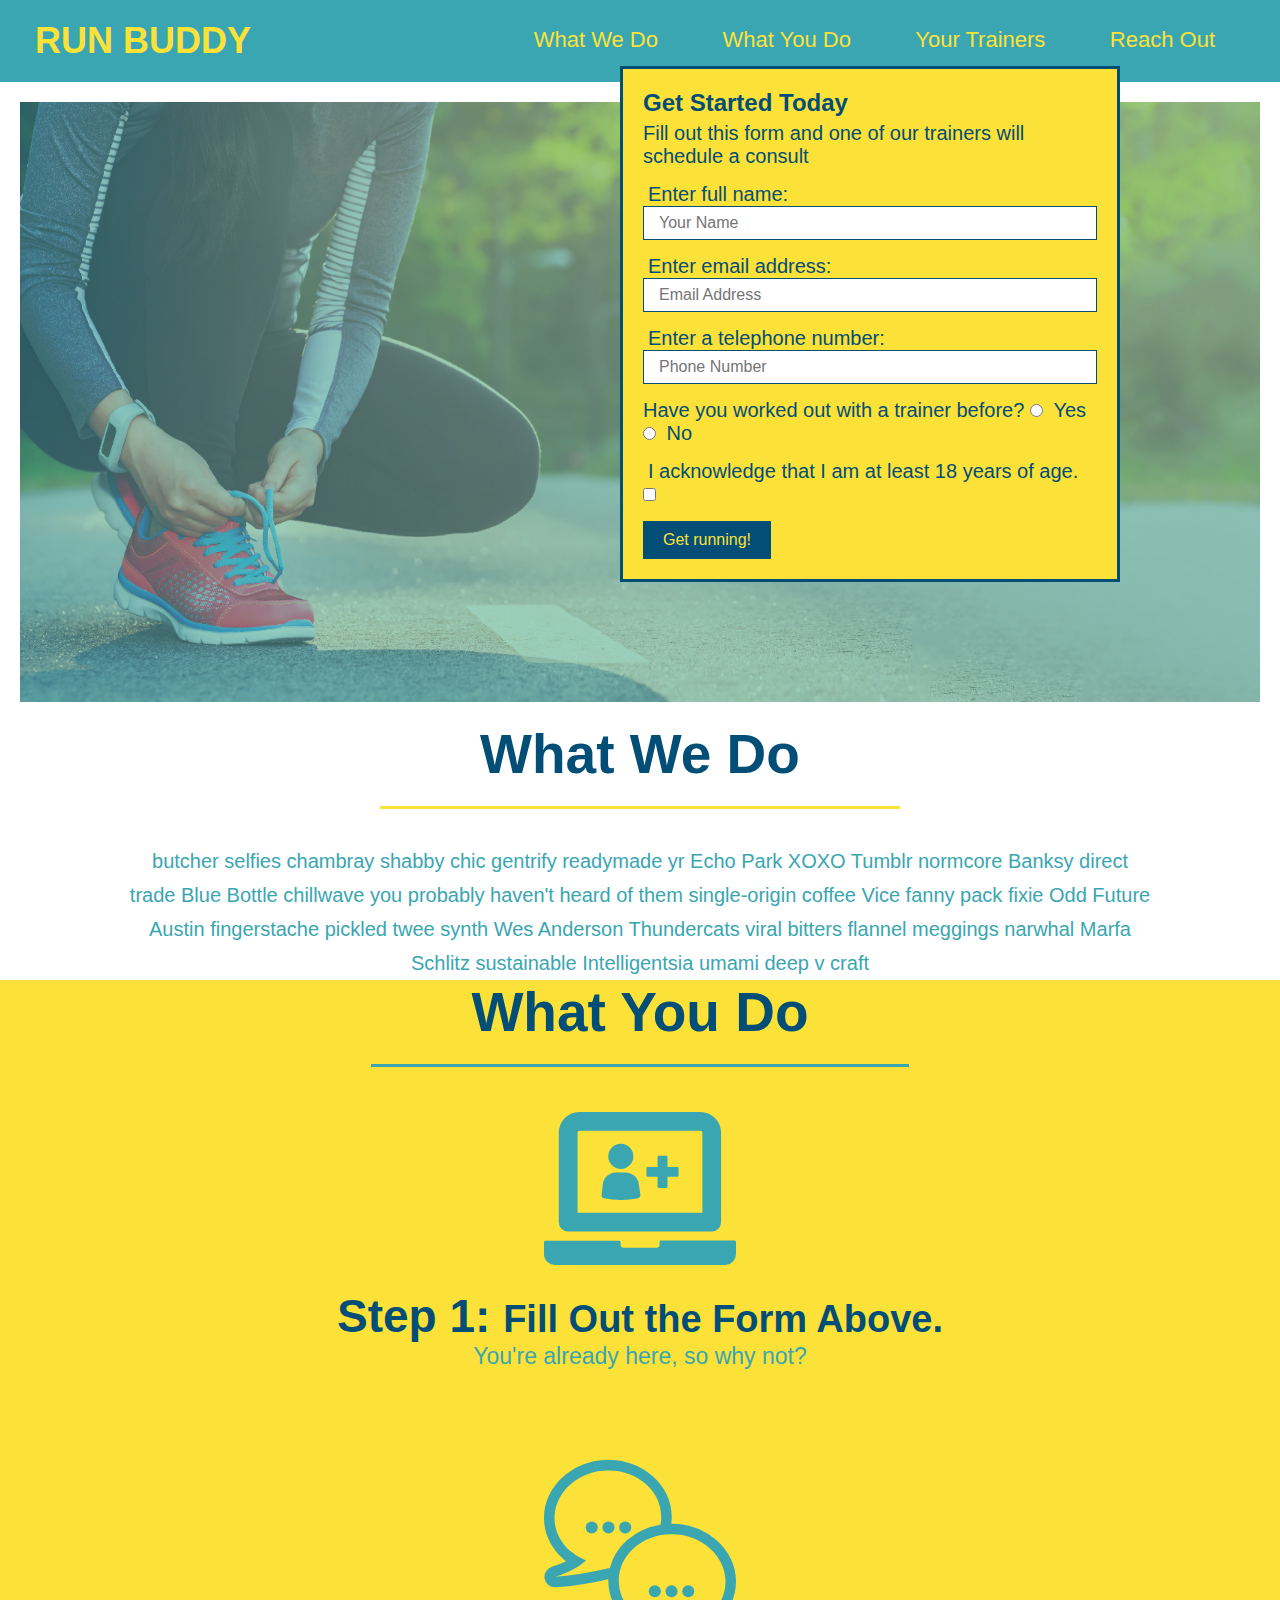
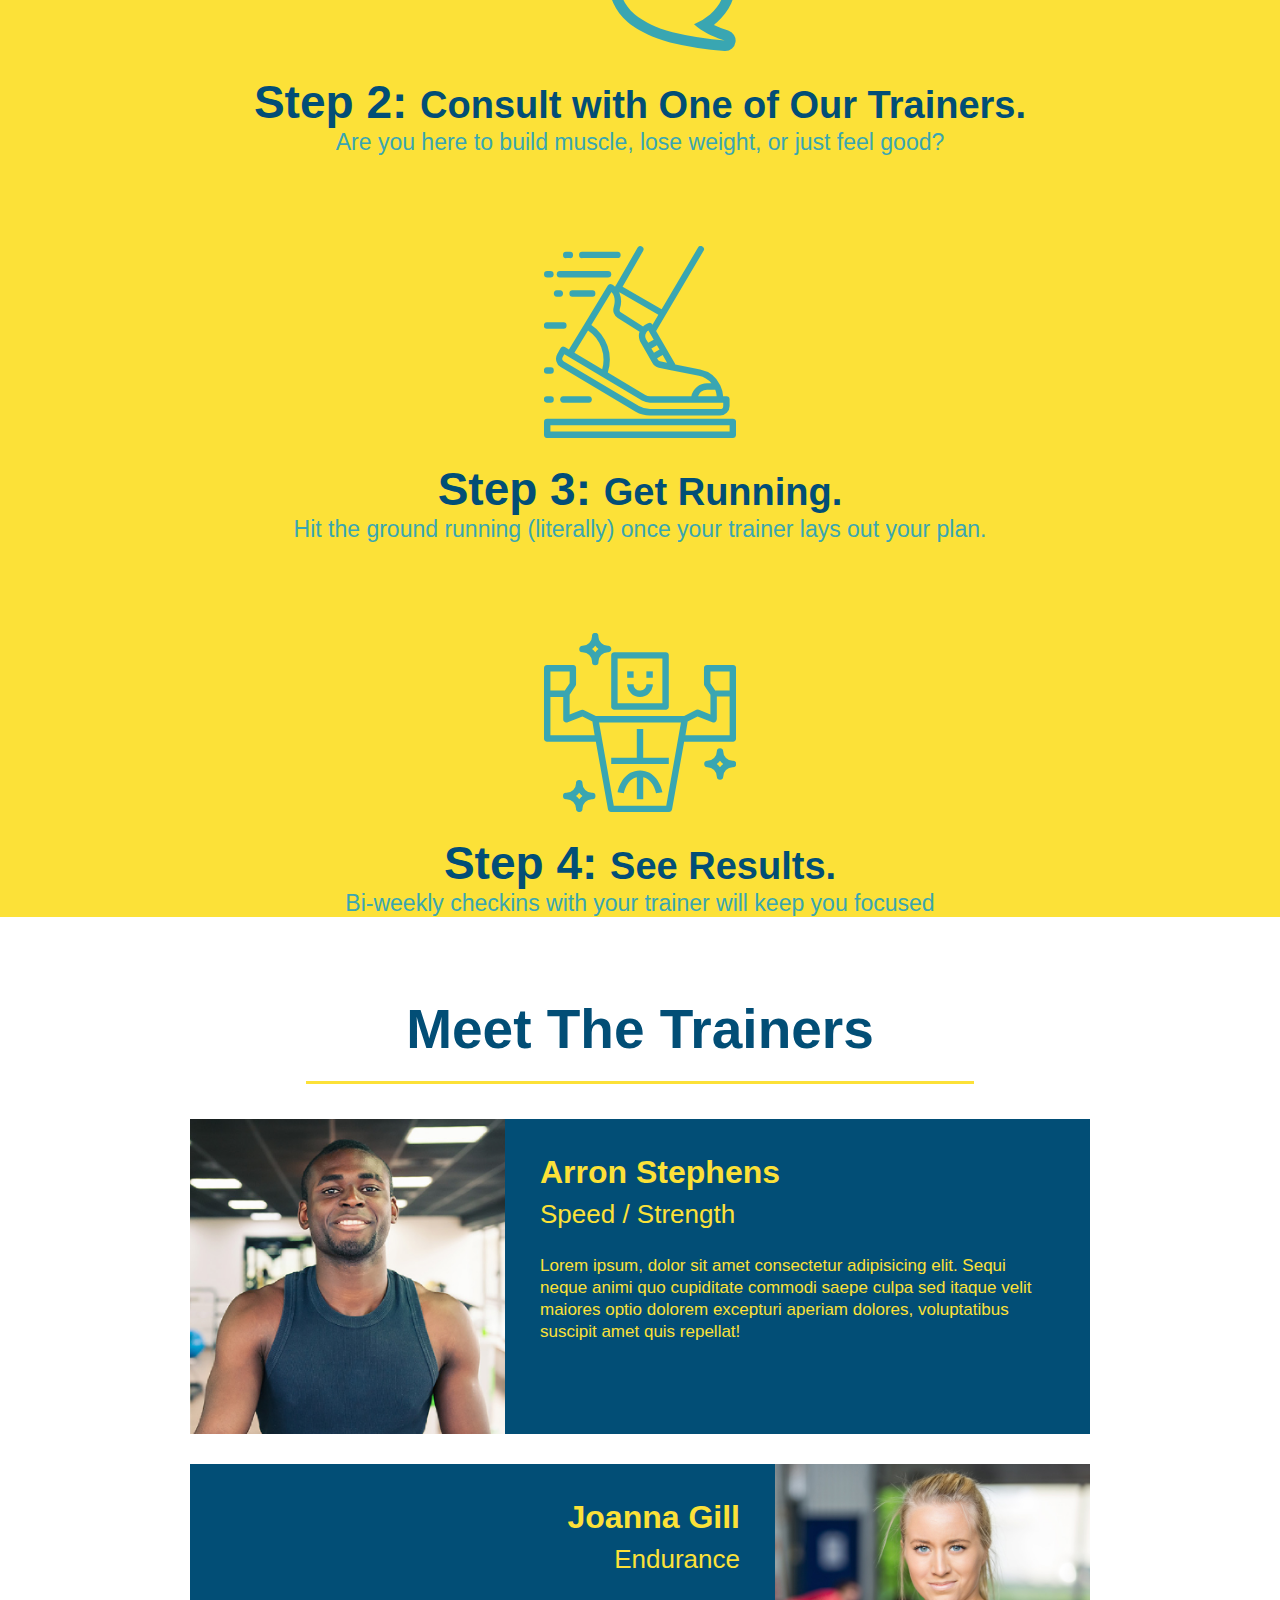
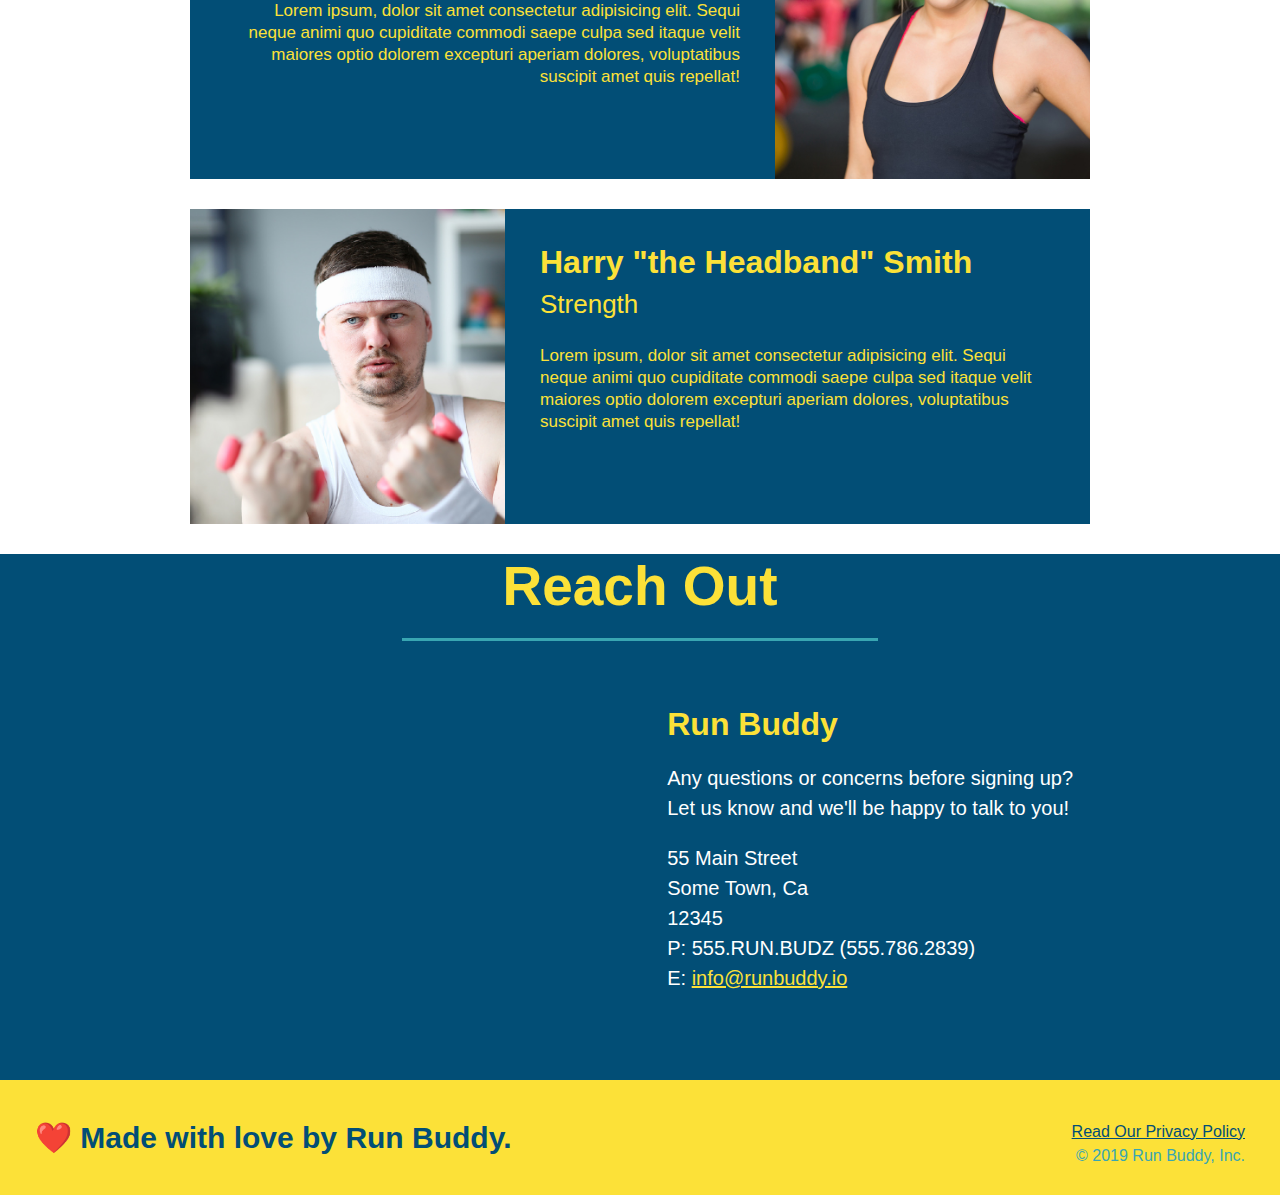
<file: index.html>
<!DOCTYPE html>
<html lang="en">

<head>
  <meta charset="UTF-8" />
  <title>Run Buddy</title>
  <link rel="stylesheet" href="./assets/css/style.css" />
</head>

<body>
  <!-- navigation -->
  <header>
    <h1>
      <a href="/">
        RUN BUDDY
      </a>
    </h1>
    <nav>
      <!-- Unordered list element -->
      <ul>
        <!-- List item element-->
        <li>
          <!-- Anchor element -->
          <a href="#what-we-do">What We Do</a>
        </li>
        <li>
          <a href="#what-you-do">What You Do</a>
        </li>
        <li>
          <a href="#your-trainers">Your Trainers</a>
        </li>
        <li>
          <a href="#reach-out">Reach Out</a>
        </li>
      </ul>
    </nav>
  </header>

  <!-- hero/jumbotron -->
  <section class="hero">
    <div class="hero-form">
      <h3>Get Started Today</h3>
      <p>Fill out this form and one of our trainers will schedule a consult</p>
      <form>
        <label for="name">Enter full name:</label>
        <input type="text" placeholder="Your Name" name="name" id="name" class="form-input" />
        <label for="email">Enter email address:</label>
        <input type="text" placeholder="Email Address" name="email" id="email" class="form-input" />
        <label for="phone">Enter a telephone number:</label>
        <input type="text" placeholder="Phone Number" name="phone" id="phone" class="form-input" />
        <p>
          Have you worked out with a trainer before?
          <input type="radio" name="trainer-confirm" id="trainer-yes" />
          <label for="trainer-yes">Yes</label>
          <input type="radio" name="trainer-confirm" id="trainer-no" />
          <label for="trainer-no">No</label>
        </p>
        <p>
          <label for="checkbox">
            I acknowledge that I am at least 18 years of age.
          </label>
          <input type="checkbox" name="checkpoint1" id="checkbox" />
        </p>
        <button type="submit">
          Get running!
        </button>
      </form>
    </div>
  </section>

  <!-- "what we do" section -->
  <section id="what-we-do" class="intro">
    <h2 class="section-title primary-border">What We Do</h2>
    <p>
      butcher selfies chambray shabby chic gentrify readymade yr Echo Park XOXO Tumblr normcore Banksy direct trade Blue
      Bottle chillwave you probably haven't heard of them single-origin coffee Vice fanny pack fixie Odd Future Austin
      fingerstache pickled twee synth Wes Anderson Thundercats viral bitters flannel meggings narwhal Marfa Schlitz
      sustainable Intelligentsia umami deep v craft
    </p>
  </section>

  <!-- "what you do" section -->
  <section id="what-you-do" class="steps">
    <h2 class="section-title secondary-border">What You Do</h2>

    <div>
      <img src="./assets/images/step-1.svg" alt="" />
      <h3>Step 1: <span>Fill Out the Form Above.</span></h3>
      <p>You're already here, so why not?</p>
    </div>

    <div>
      <img src="./assets/images/step-2.svg" alt="" />
      <h3>Step 2: <span>Consult with One of Our Trainers.</span></h3>
      <p>Are you here to build muscle, lose weight, or just feel good?</p>
    </div>

    <div>
      <img src="./assets/images/step-3.svg" alt="" />
      <h3>Step 3: <span>Get Running.</span></h3>
      <p>Hit the ground running (literally) once your trainer lays out your plan.</p>
    </div>

    <div>
      <img src="./assets/images/step-4.svg" alt="" />
      <h3>Step 4: <span>See Results.</span></h3>
      <p>Bi-weekly checkins with your trainer will keep you focused</p>
    </div>
  </section>

  <!-- "meet the trainers" section -->
  <section id="your-trainers" class="trainers">
    <h2 class="section-title primary-border">Meet The Trainers</h2>
    <article class="trainer">
      <img src="./assets/images/trainer-1.jpg" alt="Arron Stephens in his workout clothes, ready to pump iron" />
      <div class="trainer-bio text-left">
        <h3>Arron Stephens</h3>
        <h4>Speed / Strength</h4>
        <p>
          Lorem ipsum, dolor sit amet consectetur adipisicing elit. Sequi neque animi quo cupiditate commodi saepe culpa
          sed
          itaque velit maiores optio dolorem excepturi aperiam dolores, voluptatibus suscipit amet quis repellat!
        </p>
      </div>
    </article>

    <!-- second trainer bio -->
    <article class="trainer">
      <div class="trainer-bio text-right">
        <h3>Joanna Gill</h3>
        <h4>Endurance</h4>
        <p>
          Lorem ipsum, dolor sit amet consectetur adipisicing elit. Sequi neque animi quo cupiditate commodi saepe culpa
          sed
          itaque velit maiores optio dolorem excepturi aperiam dolores, voluptatibus suscipit amet quis repellat!
        </p>
      </div>
      <img src="./assets/images/trainer-2.jpg" alt="Joanna Gill cooling off after a workout" />
    </article>

    <!-- third trainer bio -->
    <article class="trainer">
      <img src="./assets/images/trainer-3.jpg"
        alt="Harry Smith wearing a headband and lifting comically small pink weights" />
      <div class="trainer-bio text-left">
        <h3>Harry "the Headband" Smith</h3>
        <h4>Strength</h4>
        <p>
          Lorem ipsum, dolor sit amet consectetur adipisicing elit. Sequi neque animi quo cupiditate commodi saepe culpa
          sed
          itaque velit maiores optio dolorem excepturi aperiam dolores, voluptatibus suscipit amet quis repellat!
        </p>
      </div>
    </article>
  </section>

  <!-- "reach out" section -->
  <section id="reach-out" class="contact">
    <h2 class="section-title secondary-border">Reach Out</h2>
    <div class="contact-info">
      <iframe 
        src="https://www.google.com/maps/embed?pb=!1m18!1m12!1m3!1d3147.1079747227936!2d-120.42364418397035!3d37.92790791110593!2m3!1f0!2f0!3f0!3m2!1i1024!2i768!4f13.1!3m3!1m2!1s0x8090c49129b6ac57%3A0xb56c7eb95a2cd8bd!2sMain%20St%2C%20California%2095327!5e0!3m2!1sen!2sus!4v1616426329495!5m2!1sen!2sus"
        style="border:0;" 
        allowfullscreen=""
        loading="lazy">
      </iframe>
      <div>
        <h3>Run Buddy</h3>
        <p>
          Any questions or concerns before signing up?
          <br />
          Let us know and we'll be happy to talk to you!
        </p>
        <address>
          55 Main Street <br />
          Some Town, Ca <br />
          12345<br />
          P: 555.RUN.BUDZ (555.786.2839)<br />
          E: <a href="mailto:info@runbuddy.io">info@runbuddy.io</a>
        </address>
      </div>
    </div>
  </section>

  <!-- footer -->
  <footer>
    <h2>❤️ Made with love by Run Buddy.</h2>
    <div>
      <a href="./privacy-policy.html">Read Our Privacy Policy</a><br />
      &copy; 2019 Run Buddy, Inc.
    </div>
  </footer>
</body>

</html>
</file>
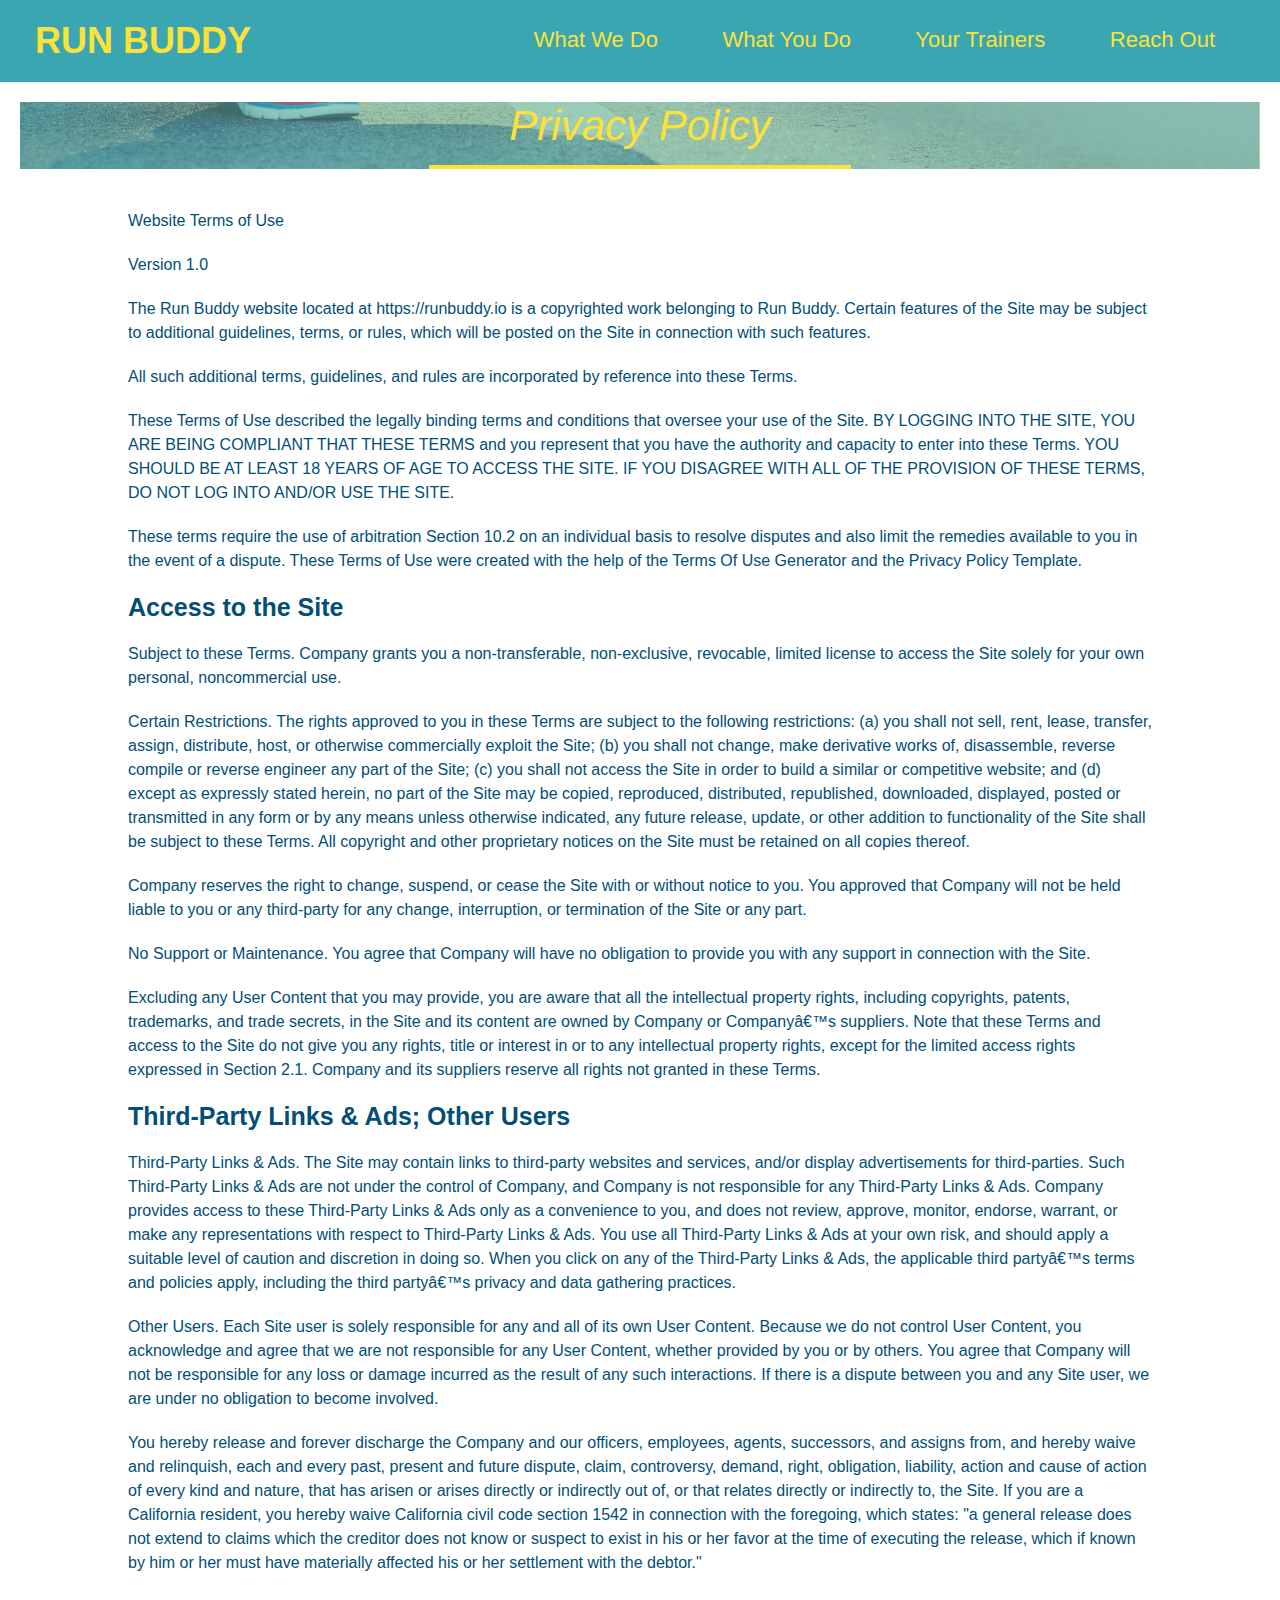
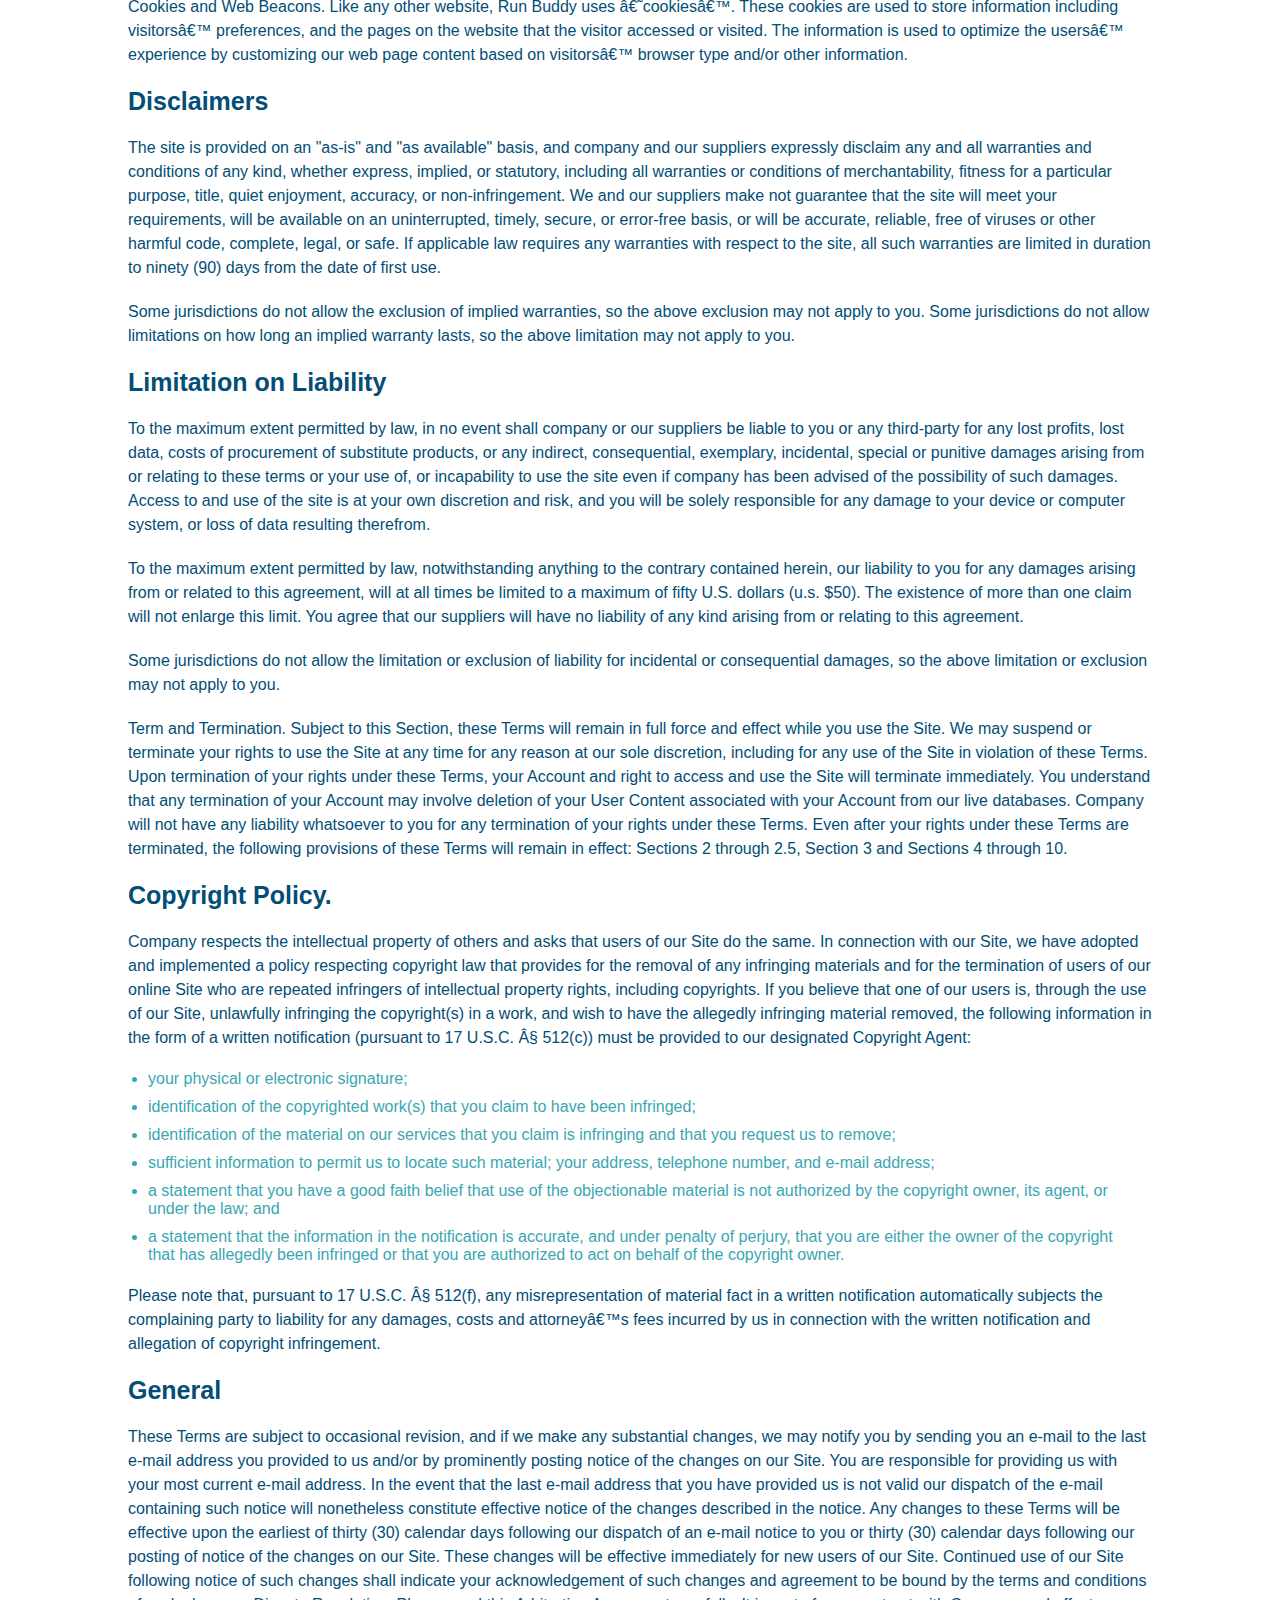
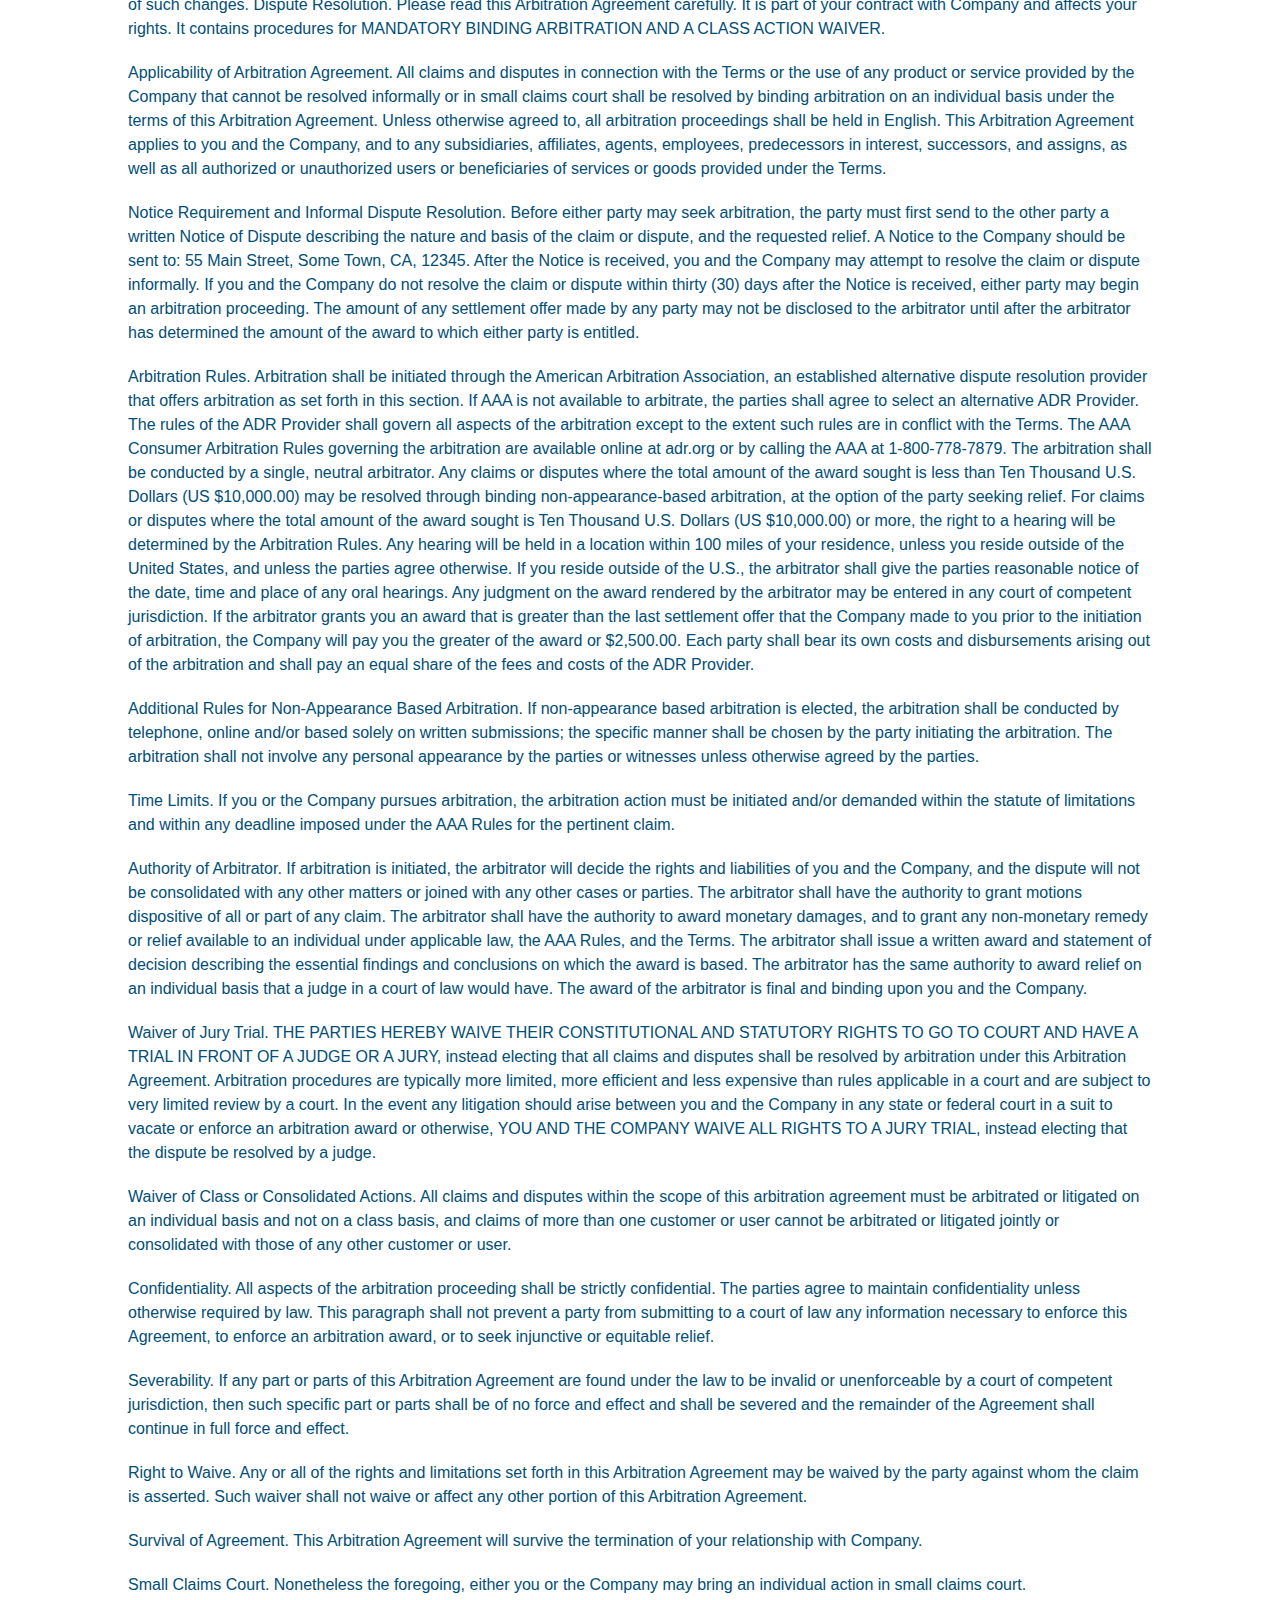
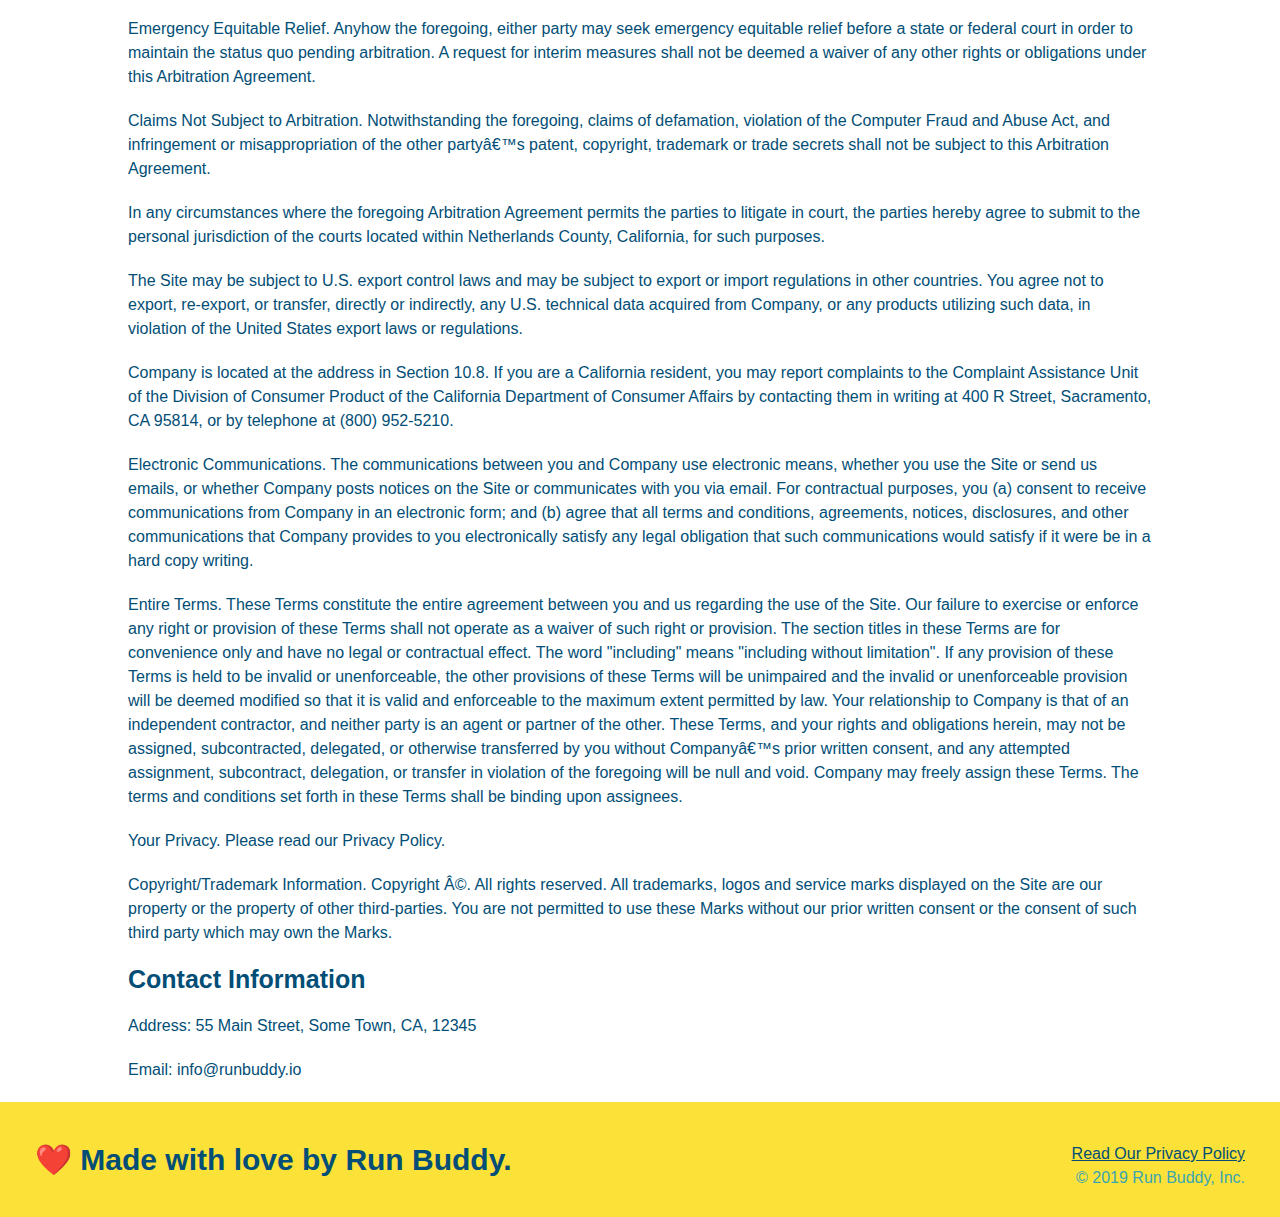
<file: privacy-policy.html>
<!DOCTYPE html>
<html lang="en">

<head>
  <meta charset="UTF-8" />
  <title>Privacy Policy - Run Buddy</title>
  <link rel="stylesheet" href="./assets/css/style.css" />
  <link rel="stylesheet" href="./assets/css/secondary-styles.css" />

</head>

<body>
  <header>
    <h1>
      <a href="/">
        RUN BUDDY
      </a>
    </h1>
    <nav>
      <!-- Unordered list element -->
      <ul>
        <!-- List item element-->
        <li>
          <!-- Anchor element -->
          <a href="./index.html#what-we-do">What We Do</a>
        </li>
        <li>
          <a href="./index.html#what-you-do">What You Do</a>
        </li>
        <li>
          <a href="./index.html#your-trainers">Your Trainers</a>
        </li>
        <li>
          <a href="./index.html#reach-out">Reach Out</a>
        </li>
      </ul>
    </nav>
  </header>

  <section class="hero">
    <h2 class="page-title">
      Privacy Policy
    </h2>
  </section>

  <article class="secondary-content">

    <p>
      Website Terms of Use
    </p>

    <p>
      Version 1.0
    </p>

    <p>
      The Run Buddy website located at https://runbuddy.io is a copyrighted work belonging to Run Buddy. Certain
      features of the Site may be subject to additional guidelines, terms, or rules, which will be posted on the Site
      in connection with such features.
    </p>

    <p>
      All such additional terms, guidelines, and rules are incorporated by reference into these Terms.
    </p>

    <p>
      These Terms of Use described the legally binding terms and conditions that oversee your use of the Site. BY
      LOGGING INTO THE SITE, YOU ARE BEING COMPLIANT THAT THESE TERMS and you represent that you have the authority
      and capacity to enter into these Terms. YOU SHOULD BE AT LEAST 18 YEARS OF AGE TO ACCESS THE SITE. IF YOU
      DISAGREE WITH ALL OF THE PROVISION OF THESE TERMS, DO NOT LOG INTO AND/OR USE THE SITE.
    </p>

    <p>
      These terms require the use of arbitration Section 10.2 on an individual basis to resolve disputes and also
      limit the remedies available to you in the event of a dispute. These Terms of Use were created with the help of
      the Terms Of Use Generator and the Privacy Policy Template.
    </p>

    <h3>
      Access to the Site
    </h3>

    <p>
      Subject to these Terms. Company grants you a non-transferable, non-exclusive, revocable, limited license to
      access the Site solely for your own personal, noncommercial use.
    </p>

    <p>
      Certain Restrictions. The rights approved to you in these Terms are subject to the following restrictions: (a)
      you shall not sell, rent, lease, transfer, assign, distribute, host, or otherwise commercially exploit the Site;
      (b) you shall not change, make derivative works of, disassemble, reverse compile or reverse engineer any part of
      the Site; (c) you shall not access the Site in order to build a similar or competitive website; and (d) except
      as expressly stated herein, no part of the Site may be copied, reproduced, distributed, republished, downloaded,
      displayed, posted or transmitted in any form or by any means unless otherwise indicated, any future release,
      update, or other addition to functionality of the Site shall be subject to these Terms. All copyright and other
      proprietary notices on the Site must be retained on all copies thereof.
    </p>

    <p>
      Company reserves the right to change, suspend, or cease the Site with or without notice to you. You approved
      that Company will not be held liable to you or any third-party for any change, interruption, or termination of
      the Site or any part.
    </p>

    <p>
      No Support or Maintenance. You agree that Company will have no obligation to provide you with any support in
      connection with the Site.
    </p>

    <p>
      Excluding any User Content that you may provide, you are aware that all the intellectual property rights,
      including copyrights, patents, trademarks, and trade secrets, in the Site and its content are owned by Company
      or Companyâ€™s suppliers. Note that these Terms and access to the Site do not give you any rights, title or
      interest in or to any intellectual property rights, except for the limited access rights expressed in Section
      2.1. Company and its suppliers reserve all rights not granted in these Terms.
    </p>

    <h3>
      Third-Party Links & Ads; Other Users
    </h3>

    <p>
      Third-Party Links & Ads. The Site may contain links to third-party websites and services, and/or display
      advertisements for third-parties. Such Third-Party Links & Ads are not under the control of Company, and Company
      is not responsible for any Third-Party Links & Ads. Company provides access to these Third-Party Links & Ads
      only as a convenience to you, and does not review, approve, monitor, endorse, warrant, or make any
      representations with respect to Third-Party Links & Ads. You use all Third-Party Links & Ads at your own risk,
      and should apply a suitable level of caution and discretion in doing so. When you click on any of the
      Third-Party Links & Ads, the applicable third partyâ€™s terms and policies apply, including the third partyâ€™s
      privacy and data gathering practices.
    </p>

    <p>
      Other Users. Each Site user is solely responsible for any and all of its own User Content. Because we do not
      control User Content, you acknowledge and agree that we are not responsible for any User Content, whether
      provided by you or by others. You agree that Company will not be responsible for any loss or damage incurred as
      the result of any such interactions. If there is a dispute between you and any Site user, we are under no
      obligation to become involved.
    </p>

    <p>
      You hereby release and forever discharge the Company and our officers, employees, agents, successors, and
      assigns from, and hereby waive and relinquish, each and every past, present and future dispute, claim,
      controversy, demand, right, obligation, liability, action and cause of action of every kind and nature, that has
      arisen or arises directly or indirectly out of, or that relates directly or indirectly to, the Site. If you are
      a California resident, you hereby waive California civil code section 1542 in connection with the foregoing,
      which states: "a general release does not extend to claims which the creditor does not know or suspect to exist
      in his or her favor at the time of executing the release, which if known by him or her must have materially
      affected his or her settlement with the debtor."
    </p>

    <p>
      Cookies and Web Beacons. Like any other website, Run Buddy uses â€˜cookiesâ€™. These cookies are used to store
      information including visitorsâ€™ preferences, and the pages on the website that the visitor accessed or visited.
      The information is used to optimize the usersâ€™ experience by customizing our web page content based on
      visitorsâ€™
      browser type and/or other information.
    </p>

    <h3>
      Disclaimers
    </h3>

    <p>
      The site is provided on an "as-is" and "as available" basis, and company and our suppliers expressly disclaim
      any and all warranties and conditions of any kind, whether express, implied, or statutory, including all
      warranties or conditions of merchantability, fitness for a particular purpose, title, quiet enjoyment, accuracy,
      or non-infringement. We and our suppliers make not guarantee that the site will meet your requirements, will be
      available on an uninterrupted, timely, secure, or error-free basis, or will be accurate, reliable, free of
      viruses or other harmful code, complete, legal, or safe. If applicable law requires any warranties with respect
      to the site, all such warranties are limited in duration to ninety (90) days from the date of first use.
    </p>

    <p>
      Some jurisdictions do not allow the exclusion of implied warranties, so the above exclusion may not apply to
      you. Some jurisdictions do not allow limitations on how long an implied warranty lasts, so the above limitation
      may not apply to you.
    </p>

    <h3>
      Limitation on Liability
    </h3>

    <p>
      To the maximum extent permitted by law, in no event shall company or our suppliers be liable to you or any
      third-party for any lost profits, lost data, costs of procurement of substitute products, or any indirect,
      consequential, exemplary, incidental, special or punitive damages arising from or relating to these terms or
      your use of, or incapability to use the site even if company has been advised of the possibility of such
      damages. Access to and use of the site is at your own discretion and risk, and you will be solely responsible
      for any damage to your device or computer system, or loss of data resulting therefrom.
    </p>

    <p>
      To the maximum extent permitted by law, notwithstanding anything to the contrary contained herein, our liability
      to you for any damages arising from or related to this agreement, will at all times be limited to a maximum of
      fifty U.S. dollars (u.s. $50). The existence of more than one claim will not enlarge this limit. You agree that
      our suppliers will have no liability of any kind arising from or relating to this agreement.
    </p>

    <p>
      Some jurisdictions do not allow the limitation or exclusion of liability for incidental or consequential
      damages, so the above limitation or exclusion may not apply to you.
    </p>

    <p>
      Term and Termination. Subject to this Section, these Terms will remain in full force and effect while you use
      the Site. We may suspend or terminate your rights to use the Site at any time for any reason at our sole
      discretion, including for any use of the Site in violation of these Terms. Upon termination of your rights under
      these Terms, your Account and right to access and use the Site will terminate immediately. You understand that
      any termination of your Account may involve deletion of your User Content associated with your Account from our
      live databases. Company will not have any liability whatsoever to you for any termination of your rights under
      these Terms. Even after your rights under these Terms are terminated, the following provisions of these Terms
      will remain in effect: Sections 2 through 2.5, Section 3 and Sections 4 through 10.
    </p>

    <h3>
      Copyright Policy.
    </h3>

    <p>
      Company respects the intellectual property of others and asks that users of our Site do the same. In connection
      with our Site, we have adopted and implemented a policy respecting copyright law that provides for the removal
      of any infringing materials and for the termination of users of our online Site who are repeated infringers of
      intellectual property rights, including copyrights. If you believe that one of our users is, through the use of
      our Site, unlawfully infringing the copyright(s) in a work, and wish to have the allegedly infringing material
      removed, the following information in the form of a written notification (pursuant to 17 U.S.C. Â§ 512(c)) must
      be provided to our designated Copyright Agent:
    </p>

    <ul>
      <li>
        your physical or electronic signature;
      </li>
      <li>
        identification of the copyrighted work(s) that you claim to have been infringed;
      </li>
      <li>
        identification of the material on our services that you claim is infringing and that you request us to remove;
      </li>
      <li>
        sufficient information to permit us to locate such material; your address, telephone number, and e-mail
        address;
      </li>
      <li>
        a statement that you have a good faith belief that use of the objectionable material is not authorized by the
        copyright owner, its agent, or under the law; and
      </li>
      <li>
        a statement that the information in the notification is accurate, and under penalty of perjury, that you are
        either the owner of the copyright that has allegedly been infringed or that you are authorized to act on
        behalf of the copyright owner.
      </li>
    </ul>

    <p>
      Please note that, pursuant to 17 U.S.C. Â§ 512(f), any misrepresentation of material fact in a written
      notification automatically subjects the complaining party to liability for any damages, costs and attorneyâ€™s
      fees incurred by us in connection with the written notification and allegation of copyright infringement.
    </p>

    <h3>
      General
    </h3>

    <p>
      These Terms are subject to occasional revision, and if we make any substantial changes, we may notify you by
      sending you an e-mail to the last e-mail address you provided to us and/or by prominently posting notice of the
      changes on our Site. You are responsible for providing us with your most current e-mail address. In the event
      that the last e-mail address that you have provided us is not valid our dispatch of the e-mail containing such
      notice will nonetheless constitute effective notice of the changes described in the notice. Any changes to these
      Terms will be effective upon the earliest of thirty (30) calendar days following our dispatch of an e-mail
      notice to you or thirty (30) calendar days following our posting of notice of the changes on our Site. These
      changes will be effective immediately for new users of our Site. Continued use of our Site following notice of
      such changes shall indicate your acknowledgement of such changes and agreement to be bound by the terms and
      conditions of such changes. Dispute Resolution. Please read this Arbitration Agreement carefully. It is part of
      your contract with Company and affects your rights. It contains procedures for MANDATORY BINDING ARBITRATION AND
      A CLASS ACTION WAIVER.
    </p>

    <p>
      Applicability of Arbitration Agreement. All claims and disputes in connection with the Terms or the use of any
      product or service provided by the Company that cannot be resolved informally or in small claims court shall be
      resolved by binding arbitration on an individual basis under the terms of this Arbitration Agreement. Unless
      otherwise agreed to, all arbitration proceedings shall be held in English. This Arbitration Agreement applies to
      you and the Company, and to any subsidiaries, affiliates, agents, employees, predecessors in interest,
      successors, and assigns, as well as all authorized or unauthorized users or beneficiaries of services or goods
      provided under the Terms.
    </p>

    <p>
      Notice Requirement and Informal Dispute Resolution. Before either party may seek arbitration, the party must
      first send to the other party a written Notice of Dispute describing the nature and basis of the claim or
      dispute, and the requested relief. A Notice to the Company should be sent to: 55 Main Street, Some Town, CA,
      12345. After the Notice is received, you and the Company may attempt to resolve the claim or dispute informally.
      If you and the Company do not resolve the claim or dispute within thirty (30) days after the Notice is received,
      either party may begin an arbitration proceeding. The amount of any settlement offer made by any party may not
      be disclosed to the arbitrator until after the arbitrator has determined the amount of the award to which either
      party is entitled.
    </p>

    <p>
      Arbitration Rules. Arbitration shall be initiated through the American Arbitration Association, an established
      alternative dispute resolution provider that offers arbitration as set forth in this section. If AAA is not
      available to arbitrate, the parties shall agree to select an alternative ADR Provider. The rules of the ADR
      Provider shall govern all aspects of the arbitration except to the extent such rules are in conflict with the
      Terms. The AAA Consumer Arbitration Rules governing the arbitration are available online at adr.org or by
      calling the AAA at 1-800-778-7879. The arbitration shall be conducted by a single, neutral arbitrator. Any
      claims or disputes where the total amount of the award sought is less than Ten Thousand U.S. Dollars (US
      $10,000.00) may be resolved through binding non-appearance-based arbitration, at the option of the party seeking
      relief. For claims or disputes where the total amount of the award sought is Ten Thousand U.S. Dollars (US
      $10,000.00) or more, the right to a hearing will be determined by the Arbitration Rules. Any hearing will be
      held in a location within 100 miles of your residence, unless you reside outside of the United States, and
      unless the parties agree otherwise. If you reside outside of the U.S., the arbitrator shall give the parties
      reasonable notice of the date, time and place of any oral hearings. Any judgment on the award rendered by the
      arbitrator may be entered in any court of competent jurisdiction. If the arbitrator grants you an award that is
      greater than the last settlement offer that the Company made to you prior to the initiation of arbitration, the
      Company will pay you the greater of the award or $2,500.00. Each party shall bear its own costs and
      disbursements arising out of the arbitration and shall pay an equal share of the fees and costs of the ADR
      Provider.
    </p>

    <p>
      Additional Rules for Non-Appearance Based Arbitration. If non-appearance based arbitration is elected, the
      arbitration shall be conducted by telephone, online and/or based solely on written submissions; the specific
      manner shall be chosen by the party initiating the arbitration. The arbitration shall not involve any personal
      appearance by the parties or witnesses unless otherwise agreed by the parties.
    </p>

    <p>
      Time Limits. If you or the Company pursues arbitration, the arbitration action must be initiated and/or demanded
      within the statute of limitations and within any deadline imposed under the AAA Rules for the pertinent claim.
    </p>

    <p>
      Authority of Arbitrator. If arbitration is initiated, the arbitrator will decide the rights and liabilities of
      you and the Company, and the dispute will not be consolidated with any other matters or joined with any other
      cases or parties. The arbitrator shall have the authority to grant motions dispositive of all or part of any
      claim. The arbitrator shall have the authority to award monetary damages, and to grant any non-monetary remedy
      or relief available to an individual under applicable law, the AAA Rules, and the Terms. The arbitrator shall
      issue a written award and statement of decision describing the essential findings and conclusions on which the
      award is based. The arbitrator has the same authority to award relief on an individual basis that a judge in a
      court of law would have. The award of the arbitrator is final and binding upon you and the Company.
    </p>

    <p>
      Waiver of Jury Trial. THE PARTIES HEREBY WAIVE THEIR CONSTITUTIONAL AND STATUTORY RIGHTS TO GO TO COURT AND HAVE
      A TRIAL IN FRONT OF A JUDGE OR A JURY, instead electing that all claims and disputes shall be resolved by
      arbitration under this Arbitration Agreement. Arbitration procedures are typically more limited, more efficient
      and less expensive than rules applicable in a court and are subject to very limited review by a court. In the
      event any litigation should arise between you and the Company in any state or federal court in a suit to vacate
      or enforce an arbitration award or otherwise, YOU AND THE COMPANY WAIVE ALL RIGHTS TO A JURY TRIAL, instead
      electing that the dispute be resolved by a judge.
    </p>

    <p>
      Waiver of Class or Consolidated Actions. All claims and disputes within the scope of this arbitration agreement
      must be arbitrated or litigated on an individual basis and not on a class basis, and claims of more than one
      customer or user cannot be arbitrated or litigated jointly or consolidated with those of any other customer or
      user.
    </p>

    <p>
      Confidentiality. All aspects of the arbitration proceeding shall be strictly confidential. The parties agree to
      maintain confidentiality unless otherwise required by law. This paragraph shall not prevent a party from
      submitting to a court of law any information necessary to enforce this Agreement, to enforce an arbitration
      award, or to seek injunctive or equitable relief.
    </p>

    <p>
      Severability. If any part or parts of this Arbitration Agreement are found under the law to be invalid or
      unenforceable by a court of competent jurisdiction, then such specific part or parts shall be of no force and
      effect and shall be severed and the remainder of the Agreement shall continue in full force and effect.
    </p>

    <p>
      Right to Waive. Any or all of the rights and limitations set forth in this Arbitration Agreement may be waived
      by the party against whom the claim is asserted. Such waiver shall not waive or affect any other portion of this
      Arbitration Agreement.
    </p>

    <p>
      Survival of Agreement. This Arbitration Agreement will survive the termination of your relationship with
      Company.
    </p>

    <p>
      Small Claims Court. Nonetheless the foregoing, either you or the Company may bring an individual action in small
      claims court.
    </p>

    <p>
      Emergency Equitable Relief. Anyhow the foregoing, either party may seek emergency equitable relief before a
      state or federal court in order to maintain the status quo pending arbitration. A request for interim measures
      shall not be deemed a waiver of any other rights or obligations under this Arbitration Agreement.
    </p>

    <p>
      Claims Not Subject to Arbitration. Notwithstanding the foregoing, claims of defamation, violation of the
      Computer Fraud and Abuse Act, and infringement or misappropriation of the other partyâ€™s patent, copyright,
      trademark or trade secrets shall not be subject to this Arbitration Agreement.
    </p>

    <p>
      In any circumstances where the foregoing Arbitration Agreement permits the parties to litigate in court, the
      parties hereby agree to submit to the personal jurisdiction of the courts located within Netherlands County,
      California, for such purposes.
    </p>

    <p>
      The Site may be subject to U.S. export control laws and may be subject to export or import regulations in other
      countries. You agree not to export, re-export, or transfer, directly or indirectly, any U.S. technical data
      acquired from Company, or any products utilizing such data, in violation of the United States export laws or
      regulations.
    </p>

    <p>
      Company is located at the address in Section 10.8. If you are a California resident, you may report complaints
      to the Complaint Assistance Unit of the Division of Consumer Product of the California Department of Consumer
      Affairs by contacting them in writing at 400 R Street, Sacramento, CA 95814, or by telephone at (800) 952-5210.
    </p>

    <p>
      Electronic Communications. The communications between you and Company use electronic means, whether you use the
      Site or send us emails, or whether Company posts notices on the Site or communicates with you via email. For
      contractual purposes, you (a) consent to receive communications from Company in an electronic form; and (b)
      agree that all terms and conditions, agreements, notices, disclosures, and other communications that Company
      provides to you electronically satisfy any legal obligation that such communications would satisfy if it were be
      in a hard copy writing.
    </p>

    <p>
      Entire Terms. These Terms constitute the entire agreement between you and us regarding the use of the Site. Our
      failure to exercise or enforce any right or provision of these Terms shall not operate as a waiver of such right
      or provision. The section titles in these Terms are for convenience only and have no legal or contractual
      effect. The word "including" means "including without limitation". If any provision of these Terms is held to be
      invalid or unenforceable, the other provisions of these Terms will be unimpaired and the invalid or
      unenforceable provision will be deemed modified so that it is valid and enforceable to the maximum extent
      permitted by law. Your relationship to Company is that of an independent contractor, and neither party is an
      agent or partner of the other. These Terms, and your rights and obligations herein, may not be assigned,
      subcontracted, delegated, or otherwise transferred by you without Companyâ€™s prior written consent, and any
      attempted assignment, subcontract, delegation, or transfer in violation of the foregoing will be null and void.
      Company may freely assign these Terms. The terms and conditions set forth in these Terms shall be binding upon
      assignees.
    </p>

    <p>
      Your Privacy. Please read our Privacy Policy.
    </p>

    <p>
      Copyright/Trademark Information. Copyright Â©. All rights reserved. All trademarks, logos and service marks
      displayed on the Site are our property or the property of other third-parties. You are not permitted to use
      these Marks without our prior written consent or the consent of such third party which may own the Marks.
    </p>

    <h3>
      Contact Information
    </h3>

    <p>
      Address: 55 Main Street, Some Town, CA, 12345
    </p>

    <p>
      Email: info@runbuddy.io
    </p>

  </article>


  <!-- footer -->
  <footer>
    <h2>❤️ Made with love by Run Buddy.</h2>
    <div>
      <a href="#">Read Our Privacy Policy</a><br />
      &copy; 2019 Run Buddy, Inc.
    </div>
  </footer>
</body>

</html>
</file>
<file: assets/css/style.css>
* {
    margin: 0;
    padding: 0;
    box-sizing: border-box;
}
body {
    color: #39a6b2;
    font-family: Helvetica, Arial, sans-serif;
  }
  header {
    padding: 20px 35px;
    background-color: #39a6b2;
  }
  header h1 {
    font-weight: bold;
    font-size: 36px;
    color: #fce138;
    margin: 0;
    display: inline;
  }
  header a {
    text-decoration: none;
    color: #fce138;
  }
  header nav {
    float: right;
    margin: 7px 0;
  }
  header nav ul li {
      display: inline;
  }
  header nav ul li a {
      margin: 0 30px;
      font-weight: lighter;
      font-size: 22px;
  }
  footer {
      background: #fce138;
      width: 100%;
      padding: 40px 35px;
  }
  footer h2 {
      display: inline;
      color: #024e76;
      font-size: 30px;
      margin: 0;
  }
  footer div {
      float: right;
      line-height: 1.5;
      text-align: right;
  }
  footer a {
      color: #024e76;
  }
  .hero {
      background-image: url("../images/hero-bg.jpeg");
      height: 600px;
      background-size: cover;
      background-position: center;
      position: relative;
  }
  .hero-form {
    border: 3px solid #024e76;
    background-color: #fce138;
    padding: 20px;
    width: 500px;
    color: #024e76;
    position: absolute;
    bottom: 120px;
    right: 140px;
  }
  .hero-form h3 {
      font-size: 24px;
      margin: 0;
  }
  .hero-form p {
      margin: 5px 0 15px 0;
  }
  .form-input {
    border: 1px solid #024e76;
    display: block;
    padding: 7px 15px;
    font-size: 16px;
    color: #024e76;
    width: 100%;
    margin-bottom: 15px;
  }
  .hero-form label {
      margin: 0 5px;
  }
  .hero-form button {
      color: #fce138;
      background-color: #024e76;
      border: none;
      padding: 10px 20px;
      font-size: 16px;
  }
  .intro {
      text-align: center;
  }
  .intro p {
    line-height: 1.7;
    color: #39a6b2;
    width: 80%;
    margin: 0 auto;
    font-size: 20px;
  }
  .steps {
      text-align: center;
      background: #FCE138;
  }
  .section-title {
    font-size: 55px;
    color: #024e76;
    margin-bottom: 35px;
    padding: 0 100px 20px 100px;
    display: inline-block;
    border-bottom: 3px solid;
  }
  .primary-border {
    border-color: #fce138;
  }
  .secondary-border {
    border-color: #39a6b2;
  }
  .steps div {
    margin-bottom: 80px;
  }
  .steps img {
    width: 15%;
    margin: 10px 0;
  }
  .steps h3 {
    color: #024e76;
    font-size: 46px;
    margin-top: 10px;
  }
  .steps p {
    color: #39a6b2;
    font-size: 23px;
  }
  .steps span {
      font-size: 38px;
  }
  .trainers {
      text-align: center;
  }
  .trainer {
    width: 900px;
    margin: 0 auto 30px auto;
    background: #024e76;
    color: #fce138;
    overflow: auto;
  }
  .trainer img {
    width: 35%;
    float: left;
  }
  .trainer-bio {
    padding: 35px;
    float: left;
    width: 65%;
  }
  .text-left {
    text-align: left;
  }
  .text-right {
    text-align: right;
  }
  .trainer-bio h3 {
    font-size: 32px;
    margin-bottom: 8px;
  }
  .trainer-bio h4 {
    font-weight: lighter;
    font-size: 26px;
    margin-bottom: 25px;
  }
  .trainer-bio p {
    font-size: 17px;
    line-height: 1.3;
  }
  .contact {
      text-align: center;
      background: #024e76;
  }
  .contact h2 {
    color: #fce138;
  }
  .contact-info iframe {
    width: 400px;
    height: 400px;
  }
  .contact-info div {
    width: 410px;
    display: inline-block;
    vertical-align: top;
    text-align: left;
    margin: 30px 0 0 60px;
    color: white;
  }
  .contact-info h3 {
    color: #fce138;
    font-size: 32px;
  }
  .contact-info p, .contact-info address {
    margin: 20px 0;
    line-height: 1.5;
    font-size: 20px;
    font-style: normal;
  }
  .contact-info a {
    color: #fce138;
  }
  /* homepage hero */
.hero {
    margin: 20px;
    background-color: white;
    font-size: 20px;
    color: blue;
  }
  
  /* secondary page hero */
  .hero-secondary {
    margin: 20px;
    background-color: black;
    font-size: 20px;
    color: red;
  }
</file>
<file: assets/css/secondary-styles.css>
.hero {
  background-position: bottom;
  height: auto;
  text-align: center;
  margin-bottom: 40px;
}

.page-title {
  color: #fce138;
  display: inline-block;
  border-bottom: 4px solid #fce138;
  padding: 0 80px 15px 80px;
  font-weight: normal;
  font-size: 42px;
  font-style: italic;
}

.secondary-content {
  width: 80%;
  margin: 0 auto;
  color: #024e76;
}

.secondary-content h3 {
  font-size: 25px;
  margin: 20px 0;
}

.secondary-content p {
  font-size: 16px;
  line-height: 1.5;
  margin: 20px 0;
}

.secondary-content ul {
  margin: 15px 20px;
}

.secondary-content li {
  color: #39a6b2;
  margin: 10px 0;
}
</file>
